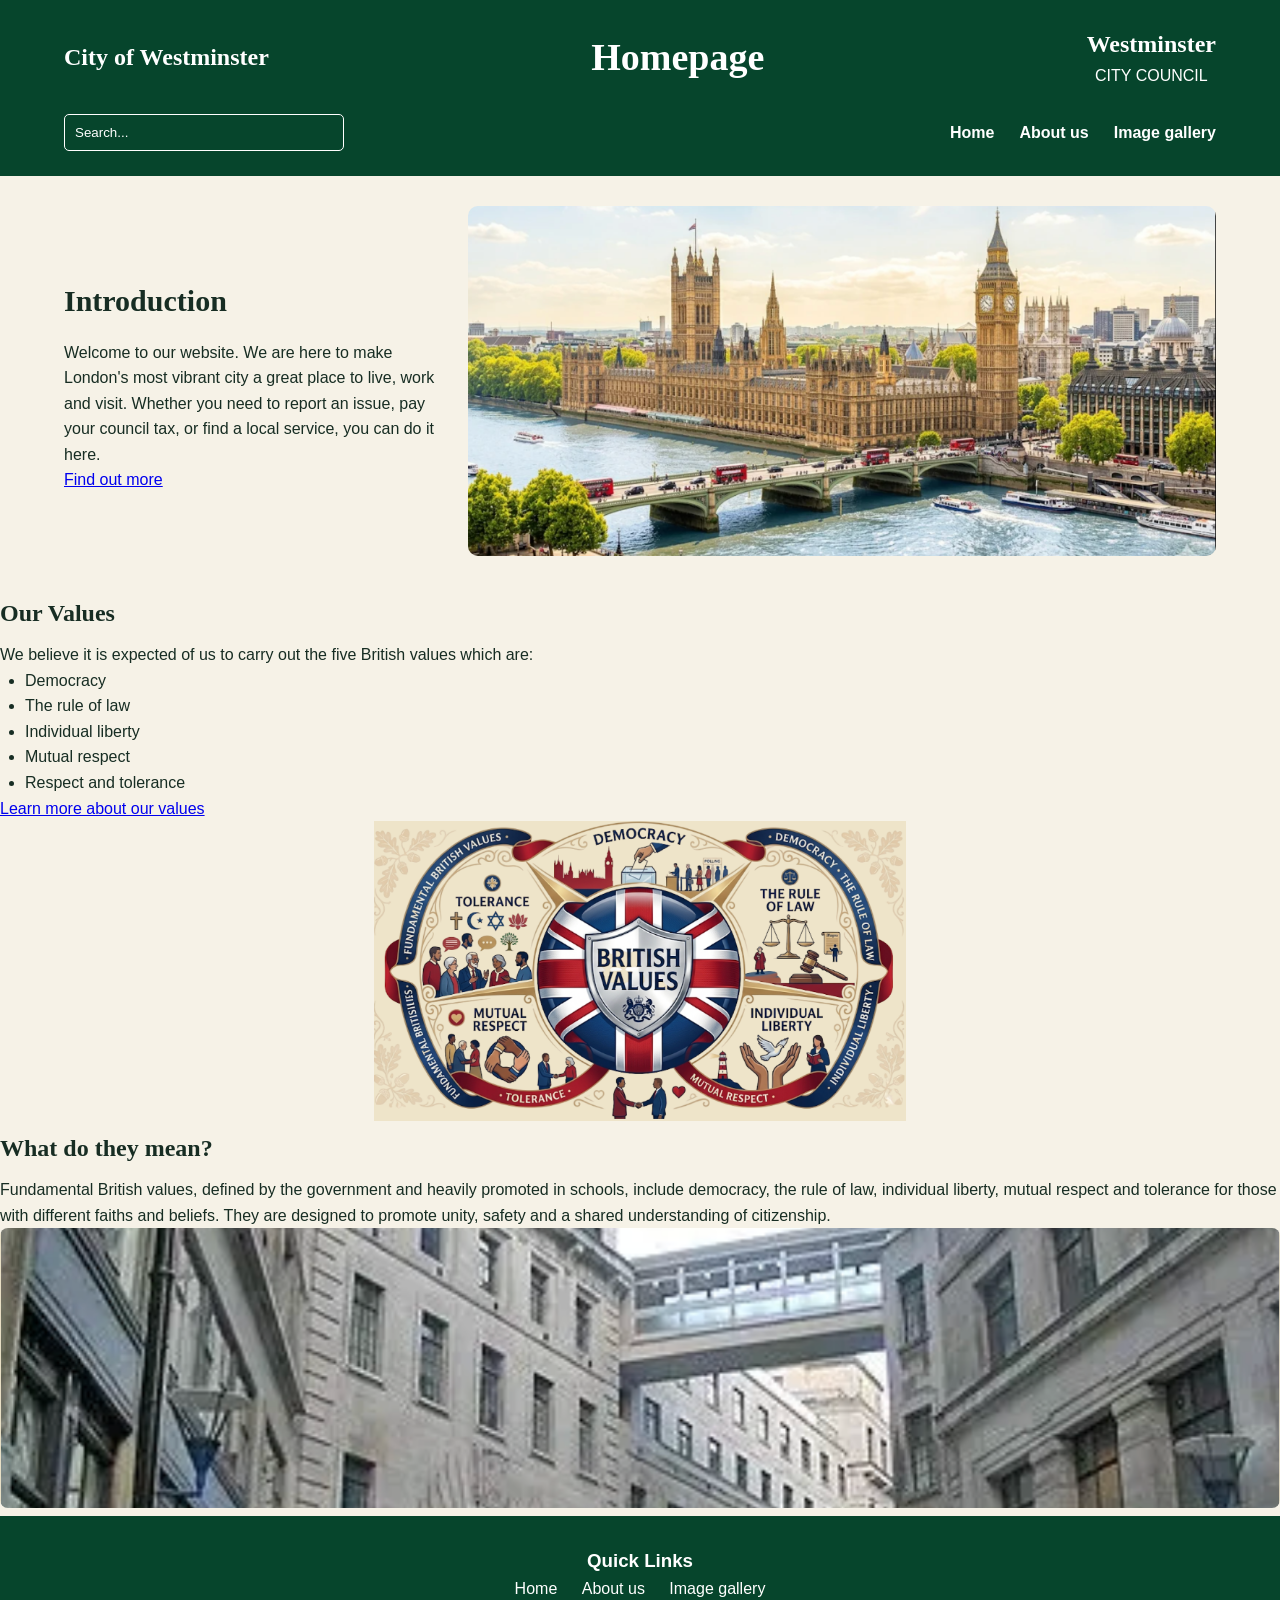
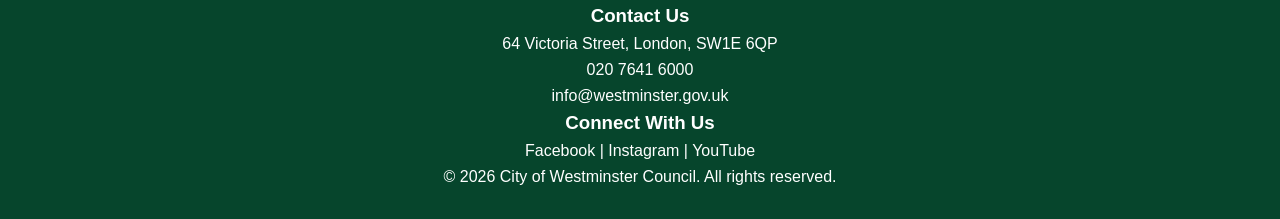
<file: index.html>
<!DOCTYPE html>
<html lang="en">
<head>
    <meta charset="UTF-8">
    <meta name="viewport" content="width=device-width, initial-scale=1.0">
    <title>City of Westminster - Homepage</title>
    <link rel="stylesheet" href="style.css">
</head>

<body>

    <!-- Website Header -->
    <header>
        <div class="top-header">
            <div class="council-name">
                <h2>City of Westminster</h2>
            </div>

            <h1>Homepage</h1>

            <div class="council-title">
                <h2>Westminster</h2>
                <p>CITY COUNCIL</p>
            </div>
        </div>

        <!-- Navigation Bar -->
        <nav>
            <input type="text" placeholder="Search...">

            <div class="nav-links">
                <a href="index.html" class="active">Home</a>
                <a href="about.html">About us</a>
                <a href="gallery.html">Image gallery</a>
            </div>
        </nav>
    </header>

    <main>

        <!-- Introduction Section -->
        <section class="introduction">

            <div class="intro-text">
                <h2>Introduction</h2>

                <p>
                    Welcome to our website. We are here to make
                    London's most vibrant city a great place to
                    live, work and visit. Whether you need to
                    report an issue, pay your council tax, or
                    find a local service, you can do it here.
                </p>

                <a href="about.html" class="button">
                    Find out more
                </a>
            </div>

            <div class="intro-image">
                <img src="Homepage img 1.png"
                     alt="Big Ben and the Houses of Parliament">
            </div>

        </section>

        <!-- Our Values Section -->
        <section class="values">

            <div class="values-text">
                <h2>Our Values</h2>

                <p>
                    We believe it is expected of us to carry
                    out the five British values which are:
                </p>

                <ul>
                    <li>Democracy</li>
                    <li>The rule of law</li>
                    <li>Individual liberty</li>
                    <li>Mutual respect</li>
                    <li>Respect and tolerance</li>
                </ul>

                <a href="about.html" class="button secondary">
                    Learn more about our values
                </a>
            </div>

            <div class="values-image">
                <img src="Homepage img 2.png"
                     alt="Illustration of the five British values">
            </div>

        </section>

        <!-- Explanation Section -->
        <section class="meaning">

            <div class="meaning-text">
                <h2>What do they mean?</h2>

                <p>
                    Fundamental British values, defined by the
                    government and heavily promoted in schools,
                    include democracy, the rule of law,
                    individual liberty, mutual respect and
                    tolerance for those with different faiths
                    and beliefs. They are designed to promote
                    unity, safety and a shared understanding
                    of citizenship.
                </p>
            </div>

            <div class="meaning-image">
                <img src="Homepage img 3.png"
                     alt="Historic street in Westminster">
            </div>

        </section>

    </main>

    <!-- Website Footer -->
    <footer>

        <div class="footer-section">
            <h3>Quick Links</h3>
            <a href="index.html">Home</a>
            <a href="about.html">About us</a>
            <a href="gallery.html">Image gallery</a>
        </div>

        <div class="footer-section">
            <h3>Contact Us</h3>
            <p>64 Victoria Street, London, SW1E 6QP</p>
            <p>020 7641 6000</p>
            <p>info@westminster.gov.uk</p>
        </div>

        <div class="footer-section">
            <h3>Connect With Us</h3>
            <p>Facebook | Instagram | YouTube</p>
        </div>

        <div class="copyright">
            <p>© 2026 City of Westminster Council. All rights reserved.</p>
        </div>
    </footer>
</body>
</html>
</file>
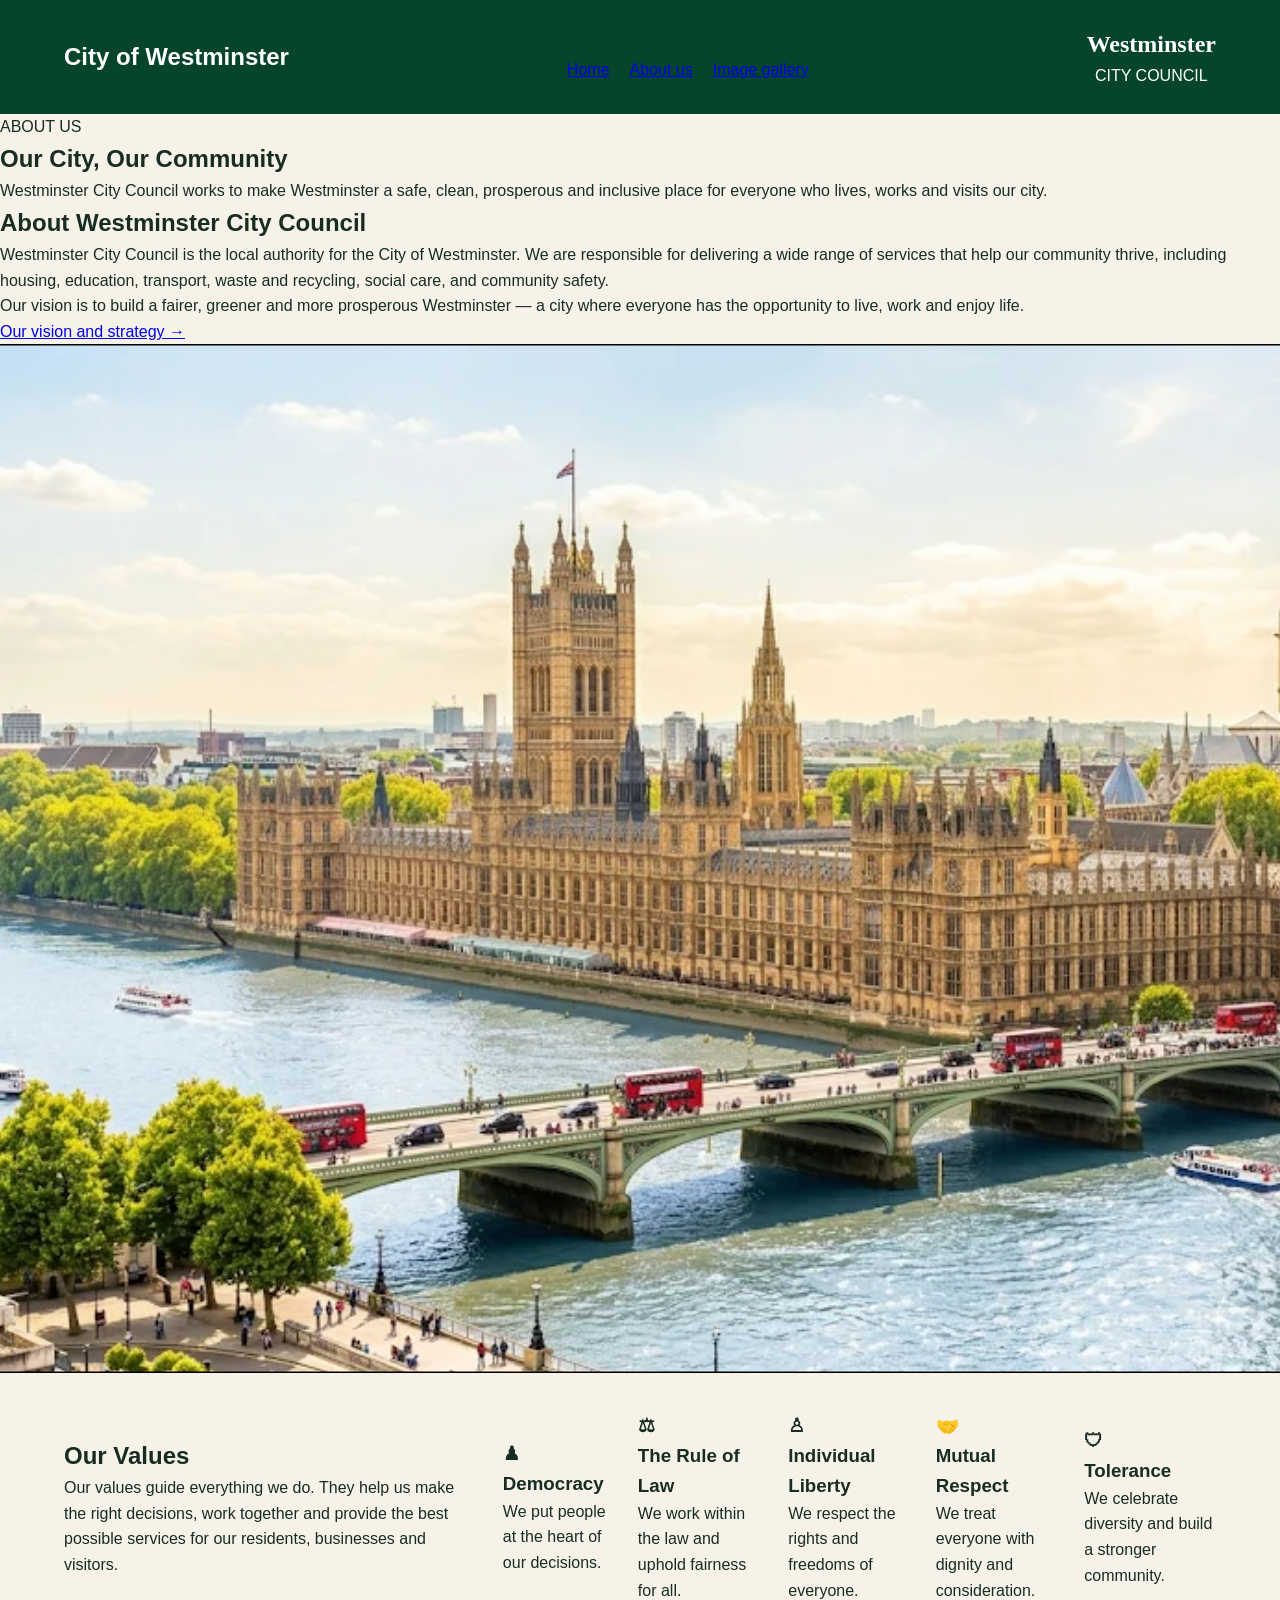
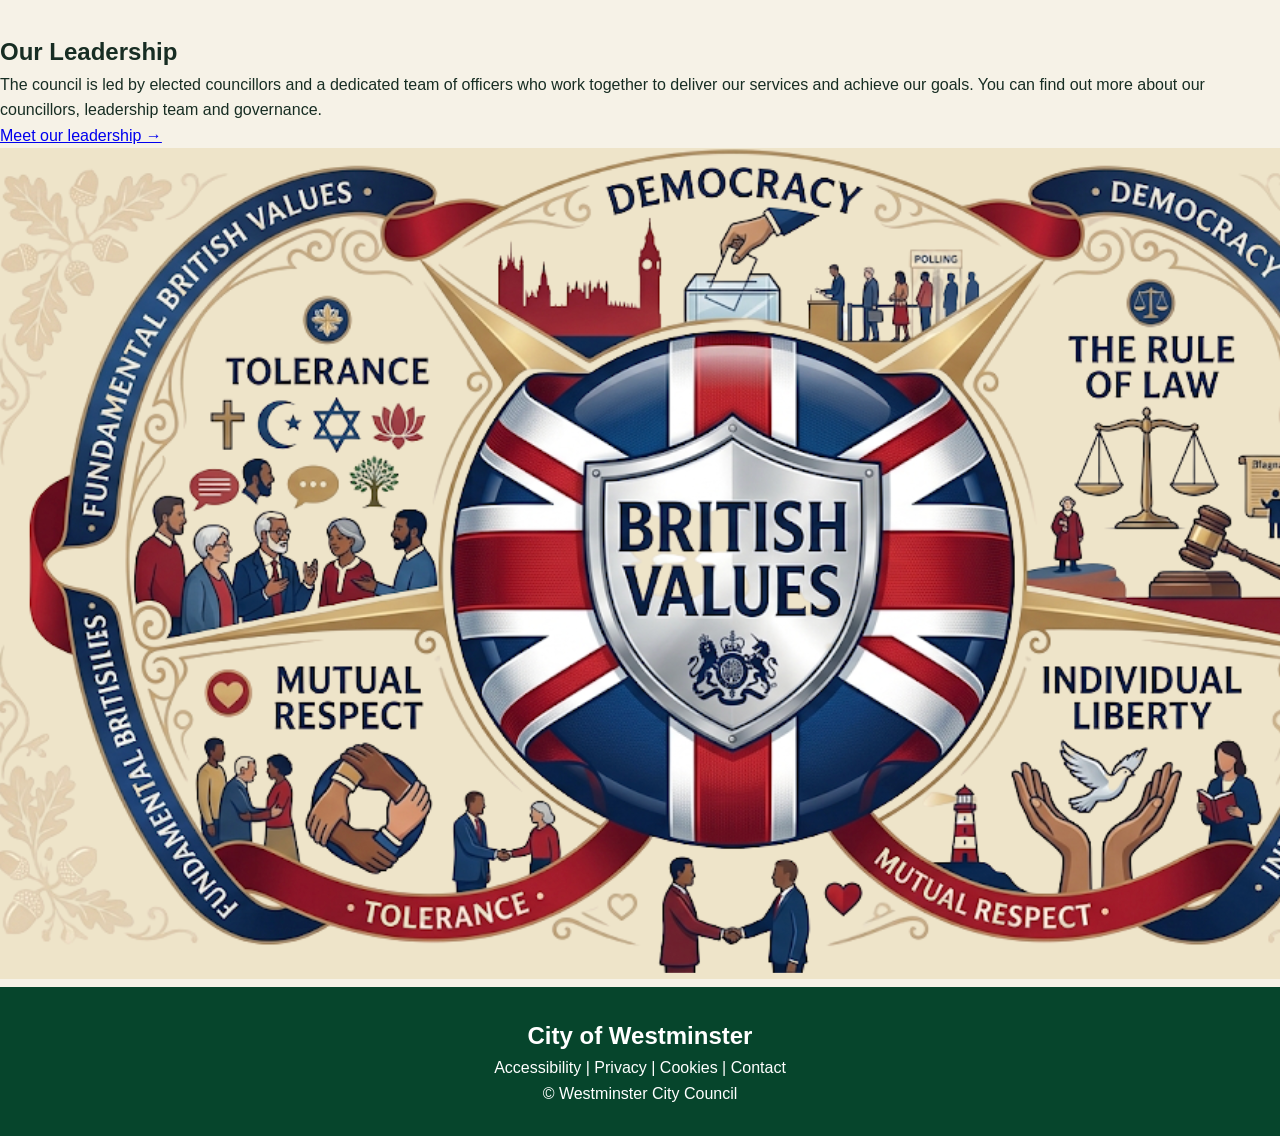
<file: about.html>
<!DOCTYPE html>
<html lang="en">
<head>
    <meta charset="UTF-8">
    <meta name="viewport" content="width=device-width, initial-scale=1.0">
    <title>About Us - City of Westminster</title>
    <link rel="stylesheet" href="style.css">
</head>

<body>

    <!-- Header and navigation -->
    <header class="top-header">
        <div class="logo">
            <h2>City of Westminster</h2>
        </div>

        <nav>
            <a href="index.html">Home</a>
            <a href="about.html" class="active">About us</a>
            <a href="Image_gallery.html">Image gallery</a>
        </nav>

        <div class="council-name">
            <h2>Westminster</h2>
            <p>CITY COUNCIL</p>
        </div>
    </header>

    <!-- Main banner -->
    <section class="about-banner">
        <div class="banner-text">
            <p>ABOUT US</p>
            <h1>Our City, Our Community</h1>
            <p>
                Westminster City Council works to make Westminster
                a safe, clean, prosperous and inclusive place for everyone
                who lives, works and visits our city.
            </p>
        </div>
    </section>

    <!-- About the council -->
    <section class="about-introduction">
        <div class="about-text">
            <h2>About Westminster City Council</h2>

            <p>
                Westminster City Council is the local authority for the
                City of Westminster. We are responsible for delivering
                a wide range of services that help our community thrive,
                including housing, education, transport, waste and
                recycling, social care, and community safety.
            </p>

            <p>
                Our vision is to build a fairer, greener and more
                prosperous Westminster — a city where everyone has
                the opportunity to live, work and enjoy life.
            </p>

            <a href="https://www.westminster.gov.uk/" class="about-button">
                Our vision and strategy →
            </a>
        </div>

        <div class="about-image">
            <img src="Homepage img 1.png" alt="Buildings and streets in Westminster">
        </div>
    </section>

    <!-- Our values -->
    <section class="values-section">

        <div class="values-introduction">
            <h2>Our Values</h2>
            <p>
                Our values guide everything we do. They help us make
                the right decisions, work together and provide the
                best possible services for our residents, businesses
                and visitors.
            </p>
        </div>

        <div class="value">
            <h3>♟</h3>
            <h3>Democracy</h3>
            <p>We put people at the heart of our decisions.</p>
        </div>

        <div class="value">
            <h3>⚖</h3>
            <h3>The Rule of Law</h3>
            <p>We work within the law and uphold fairness for all.</p>
        </div>

        <div class="value">
            <h3>♙</h3>
            <h3>Individual Liberty</h3>
            <p>We respect the rights and freedoms of everyone.</p>
        </div>

        <div class="value">
            <h3>🤝</h3>
            <h3>Mutual Respect</h3>
            <p>We treat everyone with dignity and consideration.</p>
        </div>

        <div class="value">
            <h3>🛡</h3>
            <h3>Tolerance</h3>
            <p>We celebrate diversity and build a stronger community.</p>
        </div>

    </section>

    <!-- Leadership -->
    <section class="leadership-section">
        <div class="leadership-text">
            <h2>Our Leadership</h2>

            <p>
                The council is led by elected councillors and a
                dedicated team of officers who work together to
                deliver our services and achieve our goals.
                You can find out more about our councillors,
                leadership team and governance.
            </p>

            <a href="https://www.westminster.gov.uk/" class="about-button">
                Meet our leadership →
            </a>
        </div>

        <div class="leadership-image">
            <img src="Homepage img 2.png" alt="Westminster City Council building">
        </div>
    </section>

    <!-- Footer -->
    <footer>
        <h2>City of Westminster</h2>
        <p>Accessibility | Privacy | Cookies | Contact</p>
        <p>© Westminster City Council</p>
    </footer>

</body>
</html>
</file>
<file: style.css>
/* GENERAL WEBSITE STYLING */
*{
margin: 0;
padding: 0;
box-sizing: border-box;
}
body {
background-color: #f6f2e7;
color: #172d23;
font-family: Arial, sans-serif;
line-height: 1.6;
}
/* WEBSITE HEADER */
header {
background-color: #06452c;
color: white;
padding: 25px 5%;
}
.top-header {
display: flex;
justify-content: space-between;
align-items: center;
text-align: center;
}
.top-header h1 {
font-family: Georgia, serif;
font-size: 38px;
}
.council-name h2,
.council-title h2 {
font-family: Georgia, serif;
}
/* NAVIGATION BAR */
nav {
display: flex;
justify-content: space-between;
align-items: center;
margin-top: 25px;
gap: 20px;
}
nav input {
padding: 10px;
width: 280px;
border: 1px solid white;
border-radius: 5px;
background: transparent;
color: white;
}
nav input::placeholder {
color: white;
}
.nav-links {
display: flex;
gap: 25px;
}
.nav-links a {
color: white;
text-decoration: none;
font-weight: bold;
}
.nav-links a:hover {
text-decoration: underline;
}
/* INTRODUCTION SECTION */
.introduction {
display: flex;
align-items: center;
gap: 30px;
padding: 30px 5%;
}
.intro-text {
flex: 1;
}
.intro-text h2 {
font-family: Georgia, serif;
font-size: 30px;
margin-bottom: 15px;
}
.intro-image {
flex: 2;
}
.intro-image img {
width: 100%;
height: 350px;
object-fit: cover;
border-radius: 10px;
}
/* BUTTONS */
button {
background-color: #06452c;
color: white;
padding: 12px 20px;
border: none;
border-radius: 6px;
cursor: pointer;
margin-top: 15px;
}
button:hover {
background-color: #0b6842;
}
/* VALUES SECTION */
.values-section {
display: flex;
align-items: center;
gap: 30px;
padding: 30px 5%;
}
.values-text {
flex: 1;
}
.values-text h2 {
font-family: Georgia, serif;
margin-bottom: 10px;
}
.values-text ul {
padding-left: 25px;
}
.values-image {
flex: 1;
}
.values-image img {
width: 100%;
max-height: 300px;
object-fit: contain;
}
/* WHAT DO THEY MEAN SECTION */
.meaning-section {
display: flex;
align-items: center;
gap: 30px;
padding: 30px 5%;
}
.meaning-text {
flex: 1;
}
.meaning-text h2 {
font-family: Georgia, serif;
margin-bottom: 10px;
}
.meaning-image {
flex: 1;
}
.meaning-image img {
width: 100%;
height: 280px;
object-fit: cover;
border-radius: 8px;
}
/* FOOTER */
footer {
background-color: #06452c;
color: white;
padding: 30px 5%;
text-align: center;
}
footer a {
color: white;
text-decoration: none;
margin: 10px;
}
/* MOBILE SCREEN */
@media screen and (max-width: 700px) {
.top-header {
flex-direction: column;
gap: 15px;
}
nav {
flex-direction: column;
}
.nav-links {
flex-wrap: wrap;
justify-content: center;
}
nav input {
width: 100%;
}
.introduction,
.values-section,
.meaning-section {
flex-direction: column;
}
.intro-image img {
height: 230px;
}

/* ABOUT PAGE */
.about-banner {
background-image: linear-gradient(
to right,
rgba(0, 35, 27, 0.9),
rgba(0, 35, 27, 0.1)
), url("Homepage img 3.png");
background-size: cover;
background-position: center;
height: 240px;
display: flex;
align-items: center;
padding: 30px 9%;
color: white;
}
.banner-text {
max-width: 500px;
}
.banner-text h1 {
font-size: 40px;
margin: 15px 0;
}
.about-introduction {
display: flex;
align-items: center;
justify-content: space-between;
gap: 40px;
padding: 30px 9%;
background-color: #f8f7ef;
}
.about-text {
flex: 1;
}
.about-text h2,
.values-introduction h2,
.leadership-text h2 {
color: #064536;
font-size: 28px;
margin-bottom: 12px;
}
.about-text p,
.values-introduction p,
.leadership-text p {
line-height: 1.6;
margin-bottom: 12px;
}
.about-image {
flex: 1.5;
}
.about-image img {
width: 100%;
height: 250px;
object-fit: cover;
border-radius: 6px;
}
.about-button {
display: inline-block;
background-color: #07543e;
color: white;
padding: 10px 18px;
text-decoration: none;
border-radius: 6px;
margin-top: 5px;
}
.values-section {
display: flex;
align-items: center;
justify-content: space-between;
gap: 20px;
padding: 20px 9%;
background-color: #edf0e6;
}
.values-introduction {
flex: 1.5;
}
.value {
flex: 1;
text-align: center;
padding: 5px;
}
.value h3:first-child {
font-size: 30px;
color: #064536;
}
.value p {
font-size: 13px;
line-height: 1.5;
}
.leadership-section {
display: flex;
align-items: center;
gap: 40px;
padding: 20px 9%;
background-color: #f8f7ef;
}
.leadership-text {
flex: 1;
}
.leadership-image {
flex: 1.5;
}
.leadership-image img {
width: 100%;
height: 125px;
object-fit: cover;
border-radius: 6px;
}
footer {
background-color: #003c2d;
color: white;
text-align: center;
padding: 25px;
}
/* Make the page fit smaller screens /
@media screen and (max-width: 700px) {
.about-introduction,
.values-section,
.leadership-section {
flex-direction: column;
}
.about-banner {
height: auto;
min-height: 240px;
}
.banner-text h1 {
font-size: 30px;
}
.about-image,
.leadership-image {
width: 100%;
}
.values-section {
align-items: stretch;
}
}
</file>
